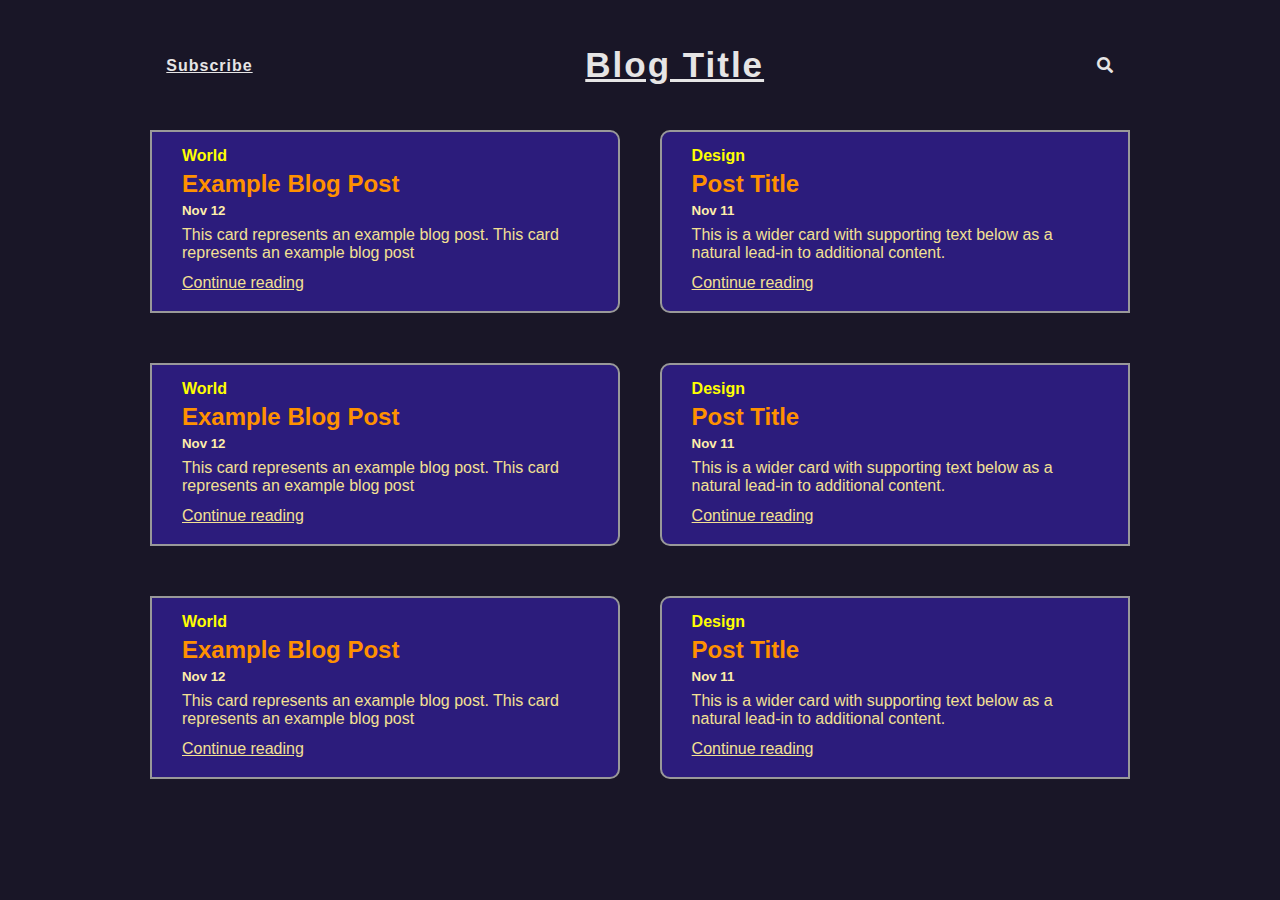
<file: index.html>
<!DOCTYPE html>
<html lang="en">
  <head>
    <meta charset="UTF-8" />
    <meta http-equiv="X-UA-Compatible" content="IE=edge" />
    <meta name="viewport" content="width=device-width, initial-scale=1.0" />
    <title>Blog Page</title>

    <!--Link Stylesheet for CSS  -->
    <link rel="stylesheet" href="style.css" />

    <!-- Link Font Awesome  -->
    <link
      rel="stylesheet"
      href="https://pro.fontawesome.com/releases/v5.10.0/css/all.css"
    />
  </head>
  <body>
    <header>
      <p><a href="./blogPage.html">Subscribe</a></p>
      <h1>Blog Title</h1>
      <p class="search"><i class="fa fa-search" aria-hidden="true"></i></p>
    </header>

    <section class="container">
      <div class="row">
        <div class="blog left">
          <h4 class="category">World</h4>
          <h2 class="blogHeading">Example Blog Post</h2>
          <h5 class="date">Nov 12</h5>
          <p>
            This card represents an example blog post. This card represents an
            example blog post
          </p>
          <a href="blogPage.html">Continue reading</a>
        </div>
        <div class="blog right">
          <h4 class="category">Design</h4>
          <h2 class="blogHeading">Post Title</h2>
          <h5 class="date">Nov 11</h5>
          <p>
            This is a wider card with supporting text below as a natural lead-in
            to additional content.
          </p>
          <a href="blogPage.html">Continue reading</a>
        </div>
      </div>

      <div class="row">
        <div class="blog left">
          <h4 class="category">World</h4>
          <h2 class="blogHeading">Example Blog Post</h2>
          <h5 class="date">Nov 12</h5>
          <p>
            This card represents an example blog post. This card represents an
            example blog post
          </p>
          <a href="blogPage.html">Continue reading</a>
        </div>
        <div class="blog right">
          <h4 class="category">Design</h4>
          <h2 class="blogHeading">Post Title</h2>
          <h5 class="date">Nov 11</h5>
          <p>
            This is a wider card with supporting text below as a natural lead-in
            to additional content.
          </p>
          <a href="blogPage.html">Continue reading</a>
        </div>
      </div>

      <div class="row">
        <div class="blog left">
          <h4 class="category">World</h4>
          <h2 class="blogHeading">Example Blog Post</h2>
          <h5 class="date">Nov 12</h5>
          <p>
            This card represents an example blog post. This card represents an
            example blog post
          </p>
          <a href="blogPage.html">Continue reading</a>
        </div>
        <div class="blog right">
          <h4 class="category">Design</h4>
          <h2 class="blogHeading">Post Title</h2>
          <h5 class="date">Nov 11</h5>
          <p>
            This is a wider card with supporting text below as a natural lead-in
            to additional content.
          </p>
          <a href="blogPage.html">Continue reading</a>
        </div>
      </div>
    </section>
  </body>
</html>
</file>
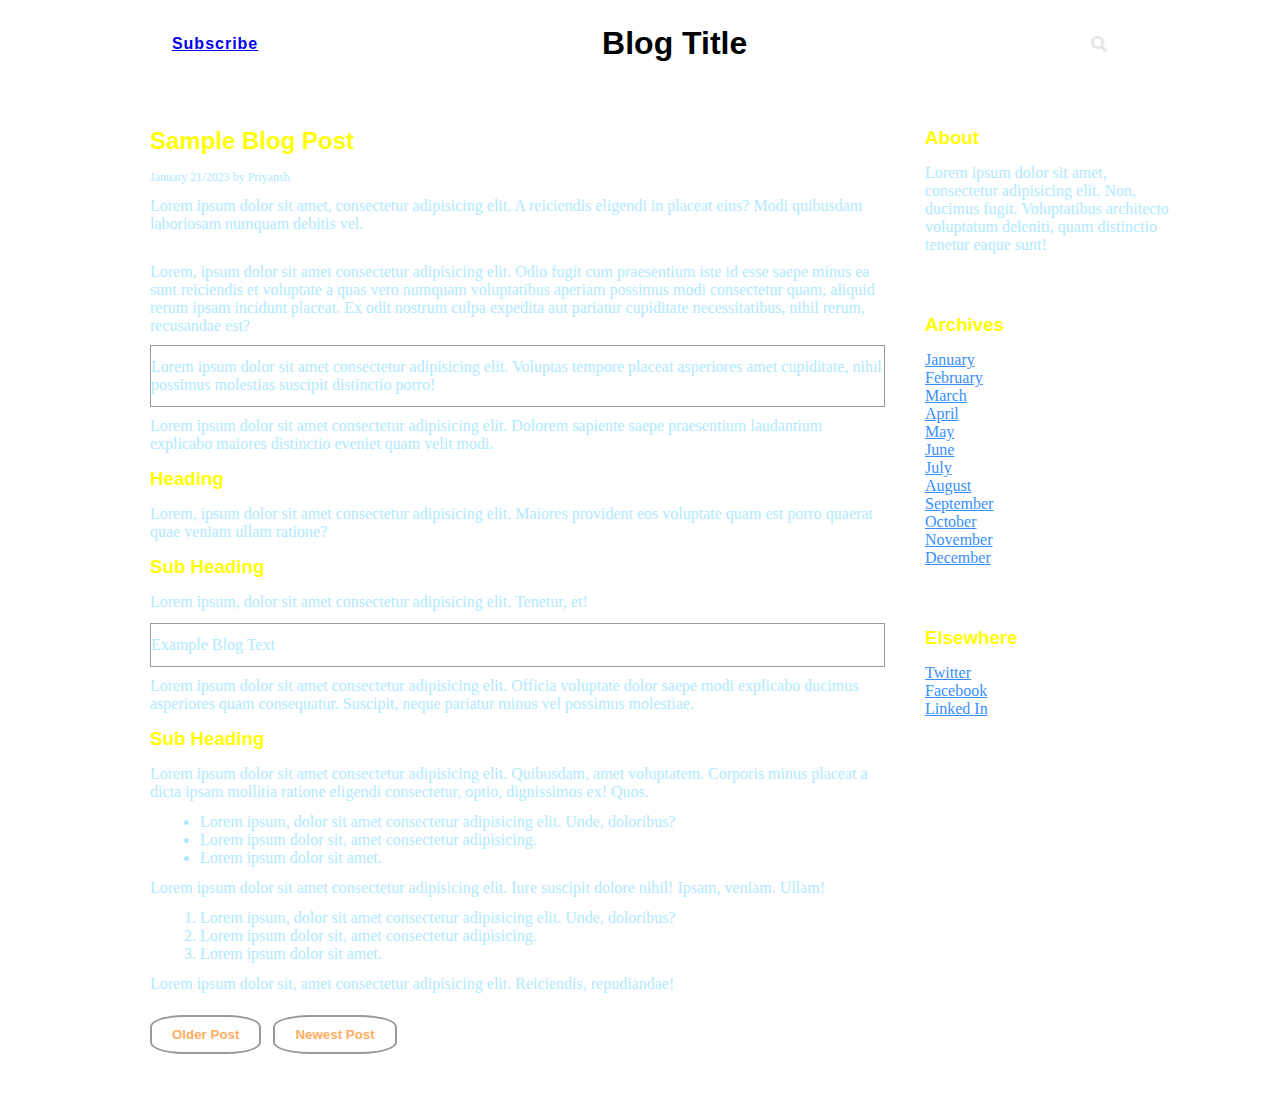
<file: blogpage.html>
<html lang="en">
  <head>
    <meta charset="UTF-8" />
    <meta http-equiv="X-UA-Compatible" content="IE=edge" />
    <meta name="viewport" content="width=device-width, initial-scale=1.0" />
    <title>Blog</title>

    <!-- <link rel="stylesheet" href="styles.css" /> -->
     <link rel="stylesheet" href="secon.css" /> 

    <!-- Link Font Awesome  -->
    <link
      rel="stylesheet"
      href="https://pro.fontawesome.com/releases/v5.10.0/css/all.css"
    /> 
  </head>
  <body>
    <header>
      <p><a href="./index.html">Subscribe</a></p>
      <h1>Blog Title</h1>
      <p class="search"><i class="fa fa-search" aria-hidden="true"></i></p>
    </header>

    <section>
      <div class="content">
        <h2>Sample Blog Post</h2>
        <p class="date">January 21/2023 by Priyansh</p>
        <p class="text">
          Lorem ipsum dolor sit amet, consectetur adipisicing elit. A reiciendis
          eligendi in placeat eius? Modi quibusdam laboriosam numquam debitis
          vel. <br /><br />
        </p>
        Lorem, ipsum dolor sit amet consectetur adipisicing elit. Odio fugit cum
        praesentium iste id esse saepe minus ea sunt reiciendis et voluptate a
        quas vero numquam voluptatibus aperiam possimus modi consectetur quam,
        aliquid rerum ipsam incidunt placeat. Ex odit nostrum culpa expedita aut
        pariatur cupiditate necessitatibus, nihil rerum, recusandae est?

        <div class="borderText">
          <p class="text">
            Lorem ipsum dolor sit amet consectetur adipisicing elit. Voluptas
            tempore placeat asperiores amet cupiditate, nihil possimus molestias
            suscipit distinctio porro!
          </p>
        </div>

        Lorem ipsum dolor sit amet consectetur adipisicing elit. Dolorem
        sapiente saepe praesentium laudantium explicabo maiores distinctio
        eveniet quam velit modi.

        <h3>Heading</h3>
        <p class="text">
          Lorem, ipsum dolor sit amet consectetur adipisicing elit. Maiores
          provident eos voluptate quam est porro quaerat quae veniam ullam
          ratione?
        </p>

        <h3>Sub Heading</h3>
        <p class="text">
          Lorem ipsum, dolor sit amet consectetur adipisicing elit. Tenetur, et!
        </p>
        <div class="borderText">
          <p class="text">Example Blog Text</p>
        </div>
        <p>
          Lorem ipsum dolor sit amet consectetur adipisicing elit. Officia
          voluptate dolor saepe modi explicabo ducimus asperiores quam
          consequatur. Suscipit, neque pariatur minus vel possimus molestiae.
        </p>
        <h3>Sub Heading</h3>
        <p class="text">
          Lorem ipsum dolor sit amet consectetur adipisicing elit. Quibusdam,
          amet voluptatem. Corporis minus placeat a dicta ipsam mollitia ratione
          eligendi consectetur, optio, dignissimos ex! Quos.
        </p>
        <ul>
          <li>
            Lorem ipsum, dolor sit amet consectetur adipisicing elit. Unde,
            doloribus?
          </li>
          <li>Lorem ipsum dolor sit, amet consectetur adipisicing.</li>
          <li>Lorem ipsum dolor sit amet.</li>
        </ul>
        <p class="text">
          Lorem ipsum dolor sit amet consectetur adipisicing elit. Iure suscipit
          dolore nihil! Ipsam, veniam. Ullam!
        </p>
        <ol>
          <li>
            Lorem ipsum, dolor sit amet consectetur adipisicing elit. Unde,
            doloribus?
          </li>
          <li>Lorem ipsum dolor sit, amet consectetur adipisicing.</li>
          <li>Lorem ipsum dolor sit amet.</li>
        </ol>
        <p class="text">
          Lorem ipsum dolor sit, amet consectetur adipisicing elit. Reiciendis,
          repudiandae!
        </p>

        <div class="buttons">
          <button>Older Post</button>
          <button>Newest Post</button>
        </div>
      </div>
      <aside>
        <div class="about">
          <h3>About</h3>
          <p>
            Lorem ipsum dolor sit amet, consectetur adipisicing elit. Non,
            ducimus fugit. Voluptatibus architecto voluptatum deleniti, quam
            distinctio tenetur eaque sunt!
          </p>
        </div>

        <div class="archives">
          <h3>Archives</h3>
          <a href="#">January</a>
          <a href="#">February</a>
          <a href="#">March</a>
          <a href="#">April</a>
          <a href="#">May</a>
          <a href="#">June</a>
          <a href="#">July</a>
          <a href="#">August</a>
          <a href="#">September</a>
          <a href="#">October</a>
          <a href="#">November</a>
          <a href="#">December</a>
        </div>

        <div class="socials">
          <h3>Elsewhere</h3>
          <a href="#">Twitter</a>
          <a href="#">Facebook</a>
          <a href="#">Linked In</a>
        </div>
      </aside>
    </section>
  </body>
</html>
</file>
<file: style.css>
* {
    padding: 0;
    margin: 0;
    box-sizing: border-box;
  }
  
  body {
    font-family: "Poppins", sans-serif;
    background: #191627;
  }
  
  header {
    margin-top: 50px;
    display: flex;
    justify-content: space-around;
    align-items: center;
  }
  
  header h1 {
    font-family: "Montserrat", sans-serif;
    text-decoration: underline;
    font-size: 35px;
    line-height: 30px;
    font-weight: 800;
    letter-spacing: 2px;
    color: #e6e5e5;
  }
  
  header p {
    color: #e6e5e5;
    font-size: 16px;
    letter-spacing: 1px;
    line-height: 15px;
    font-weight: 900;
    cursor: pointer;
  }
  
  header p a {
    cursor: pointer;
    color: #e6e5e5;
  }
  
  .container {
    /* border: 1px solid #999; */
    margin: 50px 150px;
    gap: 50px;
    display: flex;
    flex-direction: column;
  }
  
  .row {
    display: flex;
    justify-content: space-between;
    /* margin-bottom: 60px; */
  }
  
  .left,
  .right {
    width: 48%;
  }
  
  .blog {
    border: 2px solid #999;
    padding: 15px 30px;
    background: #2c1c7c;
    color: #ffeeaa;
  }
  
  .blog a,
  .blog p {
    color: #f3e093;
    margin: 8px 0;
  }
  
  .blog a {
    transition: transform 0.5s ease;
    margin: 4px 0;
    display: inline-block;
  }
  
  .blog h2 {
    margin: 5px 0;
    color: #ff9100;
  }
  
  .blog h4 {
    color: #ffff00;
  }
  
  .left {
    border-radius: 0 10px 10px 0;
  }
  
  .right {
    border-radius: 10px 0 0 10px;
  }
  
  .blog a:hover {
    transform: scale(1.1);
    border-bottom: 2px solid #ff00dd;
  }
</file>
<file: secon.css>
*{
    padding: 0;
    margin: 0;
    box-sizing: border-box;
    
}

header{
    font-family: "Poppins", sans-serif;
    display: flex;
    justify-content: space-around;
    align-items: center;
    margin-top: 25px;
    color: black;
    
}
header p {
    color: #e6e5e5;
    font-size: 16px;
    letter-spacing: 1px;
    line-height: 15px;
    font-weight: 900;
     cursor: pointer; 
  }
  section{
    display: grid;
     margin-top: 50px;
    grid-template-columns: 75% 25%;
    grid-auto-rows:auto;
    margin: 50px 150px;
    color: #b0e9ff;
    gap: 40px; 
  }

  section h2,
h3 {
  color: yellow;
   margin: 15px 0; 
  font-family: "Montserrat", sans-serif;
}
section .date {
    font-size: 12px;
    line-height: 15px;
    margin: 0 0 4px 0;
  }
  .text {
    margin: 12px 0;
  }
  .borderText {
    border: 1px solid #999;
    margin: 10px 0;
  }
  section ul,
section ol {
  margin-left: 50px;
}
section .buttons button {
    border-radius: 30%;
    padding: 10px 20px;
    color: #ffad61;
    font-weight: 700;
    cursor: pointer;
    background: transparent;
    border: 2px solid #999;
    margin: 10px 8px 10px 0;
    transition: background-color 0.5s ease;
  }
  section .buttons button:hover {
    background-color: #fff;
    color: blue;
  }
  section aside .archives {
    margin: 60px 0;
  }
  section aside a {
    display: block;
    color: #398fff;
  }
</file>
